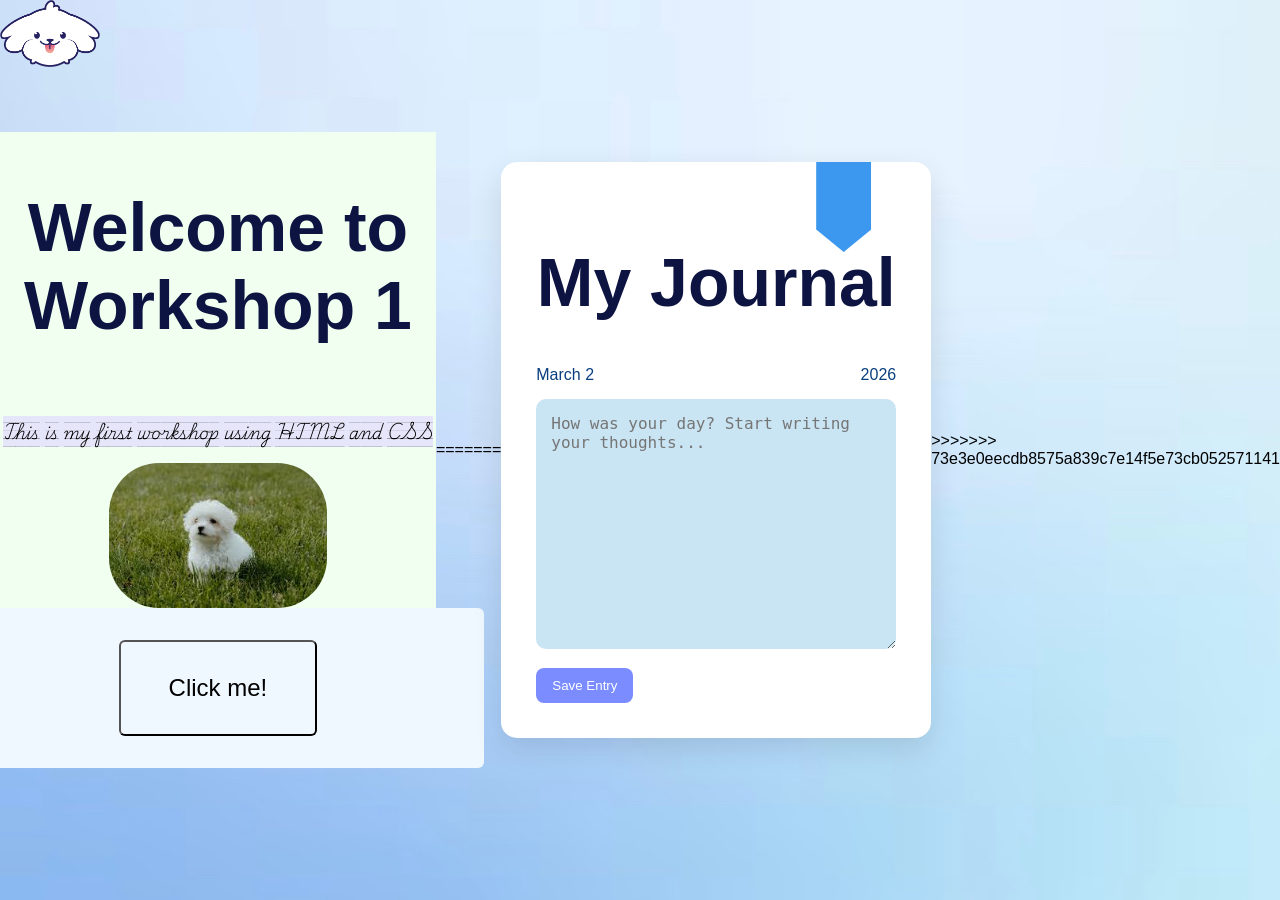
<file: index.html>
<!DOCTYPE html>

<html lang="en">
    <head>
        <meta charset="UTF-8">
        <meta name="viewport" content="width=device-width, initial-scale=1.0">
        <title>
            workshop 1
        </title>
        <link rel="stylesheet" href="styles.css">
       <link rel="preconnect" href="https://fonts.googleapis.com">
       <link rel="preconnect" href="https://fonts.gstatic.com" crossorigin>
       <link href="https://fonts.googleapis.com/css2?family=Inter:ital,opsz,wght@0,14..32,100..900;1,14..32,100..900&family=Playwrite+US+Trad+Guides&display=swap" rel="stylesheet">

        <link
            rel="stylesheet"
            href="https://cdnjs.cloudflare.com/ajax/libs/animate.css/4.1.1/animate.min.css"/>
        


    </head>

    <script src="main.js"></script>

    <body>
        <header>
            <nav>
            <!-- navigation -->
            </nav>
        </header>

        <main>
            <section>
            <h1>Welcome to Workshop 1</h1>
            <p class="body-text playwrite-us-trad-guides-regular">
                This is my first workshop using HTML and CSS
            </p>
            <img  id="dog-image" class="dog-image" src="[data-uri]" />

            <section class="cta-button">
                <button id="click-button" class="cta-button animate_animated">
                    Click me!
                </button>
        
        
            
            </section>
            
            </section>
              
        </main>

        <footer>
          
        </footer>
=======

<html>

<head>
    <title>My Journal</title>
    <link rel="stylesheet" href="badui.css">
</head>

    <body>

        <div class="app">

             <h1>My Journal</h1>

        <div class="toolbar">
<span>March 2 </span>
<span>2026</span>
    </div>

        <textarea placeholder="How was your day? Start writing your thoughts..."></textarea>

        <button class="save">Save Entry</button>

    </div>

    <!-- annoying assistant -->
    <div class="assistant" id="assistant">
        <img class="pet" src="cursorpet.png">

    

    
  

    </div>

    <script src="badui.js"></script>



   


>>>>>>> 73e3e0eecdb8575a839c7e14f5e73cb052571141
    </body>
</html>
</file>
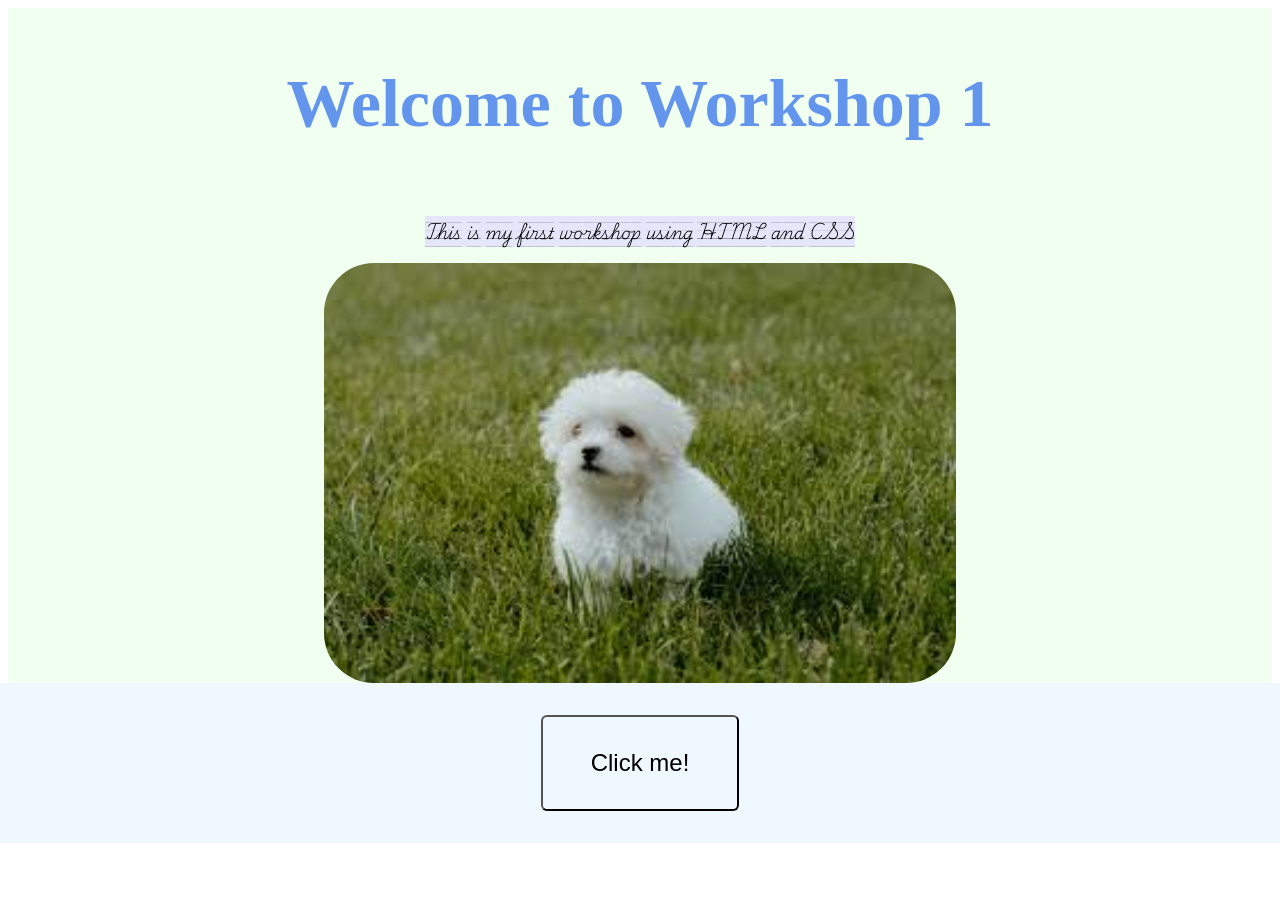
<file: Workshop1/index.html>
<!DOCTYPE html>
<html lang="en">
    <head>
        <meta charset="UTF-8">
        <meta name="viewport" content="width=device-width, initial-scale=1.0">
        <title>
            workshop 1
        </title>
        <link rel="stylesheet" href="styles.css">
       <link rel="preconnect" href="https://fonts.googleapis.com">
       <link rel="preconnect" href="https://fonts.gstatic.com" crossorigin>
       <link href="https://fonts.googleapis.com/css2?family=Inter:ital,opsz,wght@0,14..32,100..900;1,14..32,100..900&family=Playwrite+US+Trad+Guides&display=swap" rel="stylesheet">

        <link
            rel="stylesheet"
            href="https://cdnjs.cloudflare.com/ajax/libs/animate.css/4.1.1/animate.min.css"/>
        


    </head>

    <script src="main.js"></script>

    <body>
        <header>
            <nav>
            <!-- navigation -->
            </nav>
        </header>

        <main>
            <section>
            <h1>Welcome to Workshop 1</h1>
            <p class="body-text playwrite-us-trad-guides-regular">
                This is my first workshop using HTML and CSS
            </p>
            <img  id="dog-image" class="dog-image" src="[data-uri]" />

            <section class="cta-button">
                <button id="click-button" class="cta-button animate_animated">
                    Click me!
                </button>
        
        
            
            </section>
            
            </section>
              
        </main>

        <footer>
          
        </footer>
    </body>
</html>
</file>
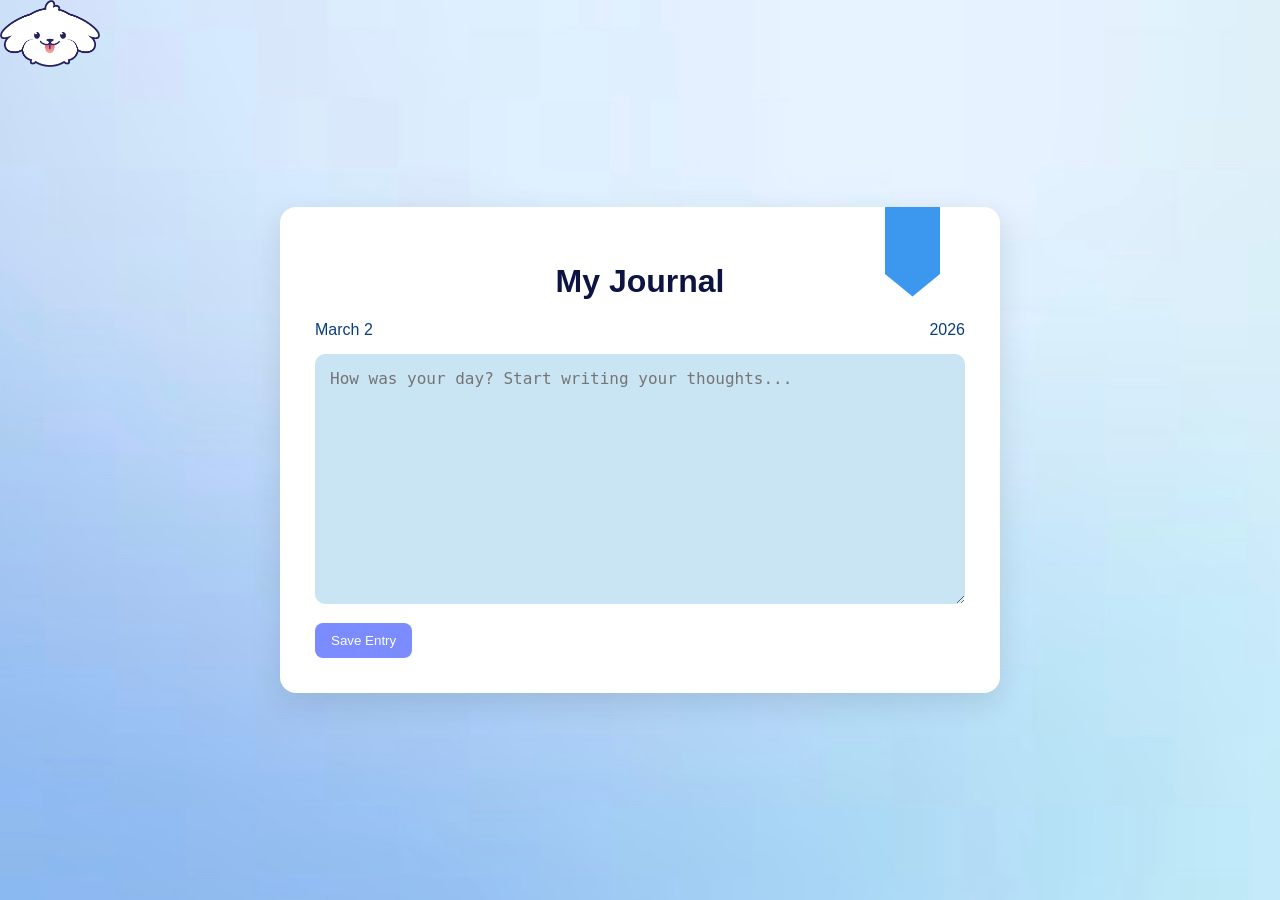
<file: badui.html>
<!DOCTYPE html>

<html>

<head>
    <title>My Journal</title>
    <link rel="stylesheet" href="badui.css">
</head>

    <body>

        <div class="app">

             <h1>My Journal</h1>

        <div class="toolbar">
<span>March 2 </span>
<span>2026</span>
    </div>

        <textarea placeholder="How was your day? Start writing your thoughts..."></textarea>

        <button class="save">Save Entry</button>

    </div>

    <!-- annoying assistant -->
    <div class="assistant" id="assistant">
        <img class="pet" src="cursorpet.png">

    

    
  

    </div>

    <script src="badui.js"></script>



   


    </body>
</html>
</file>
<file: styles.css>
.body-text{
    font-size: 16px;
    color: black;
    background-color: lavender;
}
.playwrite-us-trad-guides-regular {
  font-family: "Playwrite US Trad Guides", cursive;
  font-weight: 400;
  font-style: normal;
}


h1{
    font-size: 68px;
    color: cornflowerblue;
    font-weight: bold;
}

img{
    border-radius: 50px;
}
.dog-image{
    width: 50%;
    height: auto;

}


section{
    background-color: honeydew;
    width: 100%;
    display: flex;
    flex-direction: column;
    justify-content: center;
    align-items: center;
}

.button-section{
    padding-top: 10rem;
    padding-bottom: 10rem;
}

.cta-button{
    font-size: 24px;
    background-color: aliceblue;
    box-shadow: none;
    padding: 2rem 3rem;
    border-radius: 6px;
    transition: 0.2s scale ease-in, 
    0.4s background-color ease-in;
    
}

/* .cta-button:hover{
    
    cursor: pointer;
    animation: jackInTheBox;
    animation-duration: 2s;
} */

.jackInTheBox-animation{
     animation: jackInTheBox;
    animation-duration: 2s;
}

.cta-button:focus{
    background-color: aqua;
}

.opacity-0{
    opacity:0;
    transition:opacity .6s ease-out;
}
</file>
<file: badui.css>
body{
    margin:0;
  background-image:url("gradient.jpg");
  background-size:cover;
  background-position:center;
  background-repeat:no-repeat;

  font-family:Arial, sans-serif;
  display:flex;
  justify-content:center;
  align-items:center;
  height:100vh;
  
}

/* journal card */

.app{
  width:650px;
  background:white;
  padding:35px;
  border-radius:16px;
  box-shadow:0 10px 30px rgba(0,0,0,0.1);
  position:relative;

}

.app::after{
  content:"";
  position:absolute;
  top: 0px;px;
  right:60px;

  width:55px;
  height:90px;

  background:#3c98ef;

  clip-path: polygon(
    0 0,
    100% 0,
    100% 75%,
    50% 100%,
    0 75%
  );

  box-shadow:0 4px 10px rgba(0,0,0,0.15);
}

h1{
  text-align:center;
  color: #0e1442;
}

.toolbar{
  display:flex;
  justify-content:space-between;
  margin-bottom:15px;
  color:rgb(10, 62, 126);
}

textarea{
   
  width:100%;
  height:250px;
  padding:15px;
  border:none;
  background:#c9e4f2;
  border-radius:10px;
  font-size:16px;
  box-sizing:border-box;
  outline:none;
  transition:all 0.2s ease;
}


textarea:focus{
  background:white;
  box-shadow:0 0 0 2px #7a8cff33;
}

.save{
   margin-top:15px;
  padding:10px 16px;
  border:none;
  border-radius:8px;
  background:#7a8cff;
  color:white;
  cursor:pointer;
  transition:all 0.15s ease;
}

.save:hover{
  background:#6576ff;
  transform:translateY(-2px);
  box-shadow:0 5px 12px rgba(0,0,0,0.15);
}

/* assistant */

.assistant{
  position:absolute;
  pointer-events:auto;
}


.pet{
  
  width:100px;
  height:auto;

}

.tip{
  background:white;
  padding:10px 15px;
  border-radius:10px;
  box-shadow:0 5px 15px rgba(0,0,0,0.15);
  margin-bottom:10px;
  width:180px;
}

.tip-popup{
    position:absolute;
  background:white;
  padding:12px 14px;
  border-radius: 25px;
  box-shadow:0 6px 20px rgba(0,0,0,0.15);
  width:180px;
  font: size 18px;

}

.tip-popup::after{
  content:"";
  position:absolute;
  bottom:-8px;
  left:20px;
  width:16px;
  height:16px;
  background:white;
  transform:rotate(45deg);
  box-shadow:2px 2px 5px rgba(0,0,0,0.1);
}

.tip-popup button{
  margin-top:6px;
  padding:4px 8px;
  border:none;
  background:#f35050;
  border-radius:6px;
  cursor:pointer;
}
</file>
<file: Workshop1/styles.css>
.body-text{
    font-size: 16px;
    color: black;
    background-color: lavender;
}
.playwrite-us-trad-guides-regular {
  font-family: "Playwrite US Trad Guides", cursive;
  font-weight: 400;
  font-style: normal;
}


h1{
    font-size: 68px;
    color: cornflowerblue;
    font-weight: bold;
}

img{
    border-radius: 50px;
}
.dog-image{
    width: 50%;
    height: auto;

}


section{
    background-color: honeydew;
    width: 100%;
    display: flex;
    flex-direction: column;
    justify-content: center;
    align-items: center;
}

.button-section{
    padding-top: 10rem;
    padding-bottom: 10rem;
}

.cta-button{
    font-size: 24px;
    background-color: aliceblue;
    box-shadow: none;
    padding: 2rem 3rem;
    border-radius: 6px;
    transition: 0.2s scale ease-in, 
    0.4s background-color ease-in;
    
}

/* .cta-button:hover{
    
    cursor: pointer;
    animation: jackInTheBox;
    animation-duration: 2s;
} */

.jackInTheBox-animation{
     animation: jackInTheBox;
    animation-duration: 2s;
}

.cta-button:focus{
    background-color: aqua;
}

.opacity-0{
    opacity:0;
    transition:opacity .6s ease-out;
}
</file>
